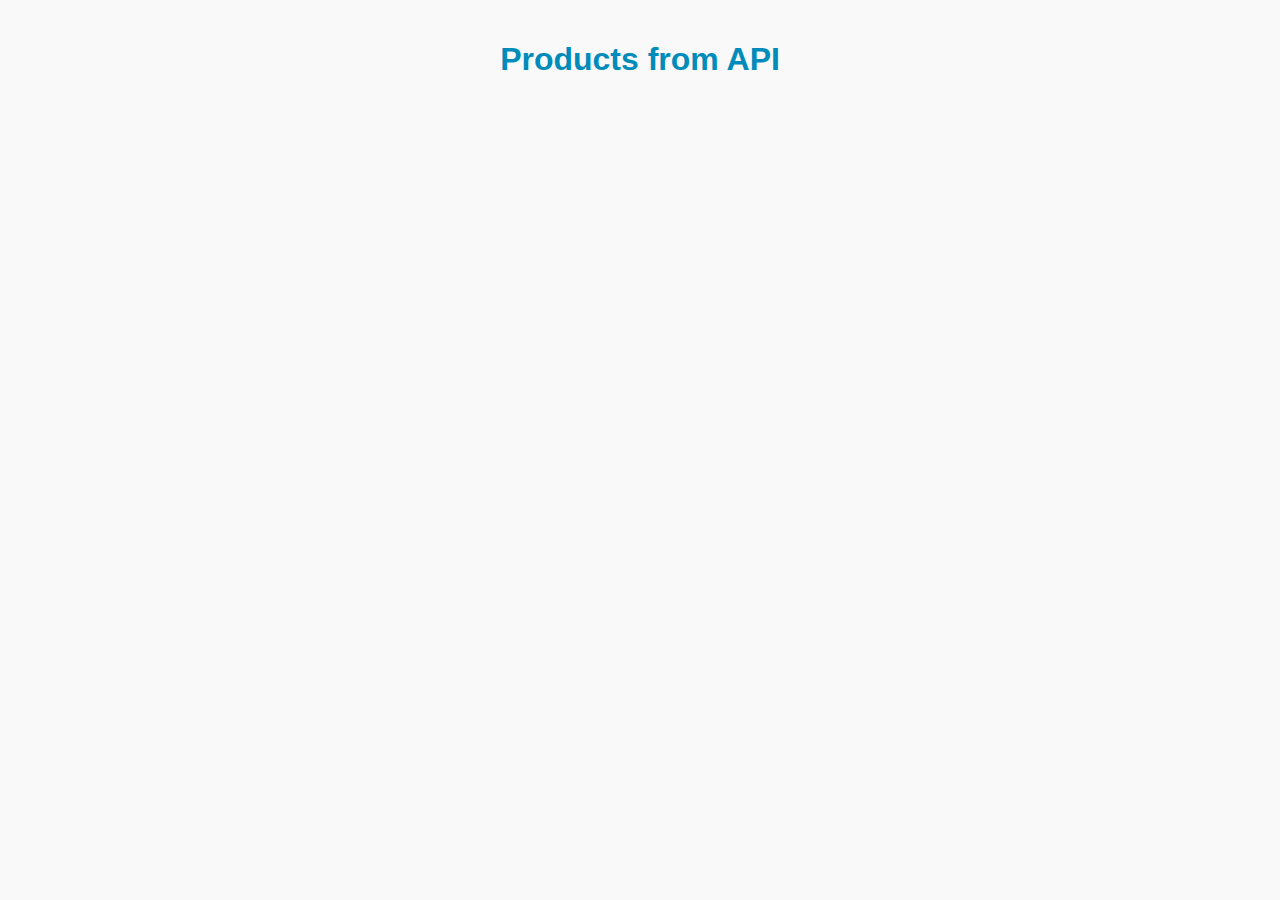
<file: Api.html>
<!DOCTYPE html>
<html lang="en">
<head>
    <meta charset="UTF-8">
    <meta name="viewport" content="width=device-width, initial-scale=1.0">
    <title>API - Products with Images</title>
    <style>
        body {
            font-family: Arial, sans-serif;
            margin: 0;
            padding: 20px;
            background-color: #f9f9f9; /* Light background */
            color: #333; /* Dark text */
        }
        
        h1 {
            text-align: center;
            color: #008cba; /* Header color */
            margin-bottom: 30px;
        }

        #output {
            display: flex;
            flex-wrap: wrap;
            justify-content: center; /* Center items */
            gap: 20px; /* Spacing between items */
        }

        .product {
            background-color: #fff; /* White background for product cards */
            border-radius: 10px; /* Rounded corners */
            box-shadow: 0 4px 8px rgba(0, 0, 0, 0.1); /* Subtle shadow */
            padding: 15px;
            width: 200px; /* Fixed width for product cards */
            text-align: center; /* Center text */
        }

        .product img {
            width: 100%; /* Full width image */
            height: auto; /* Maintain aspect ratio */
            border-radius: 8px; /* Rounded corners for images */
        }

        .price {
            margin-top: 10px; /* Margin for price */
            font-weight: bold; /* Bold text for price */
        }

        @media (max-width: 600px) {
            .product {
                width: 100%; /* Full width on smaller screens */
                max-width: 300px; /* Maximum width */
            }
        }
    </style>
</head>
<body>
    <h1>Products from API</h1>
    <div id="output"></div> <!-- This will display the products -->

    <script>
        // Function to fetch and display the products
        async function data() {
            const url = await fetch("https://dummyjson.com/products");
            let response = await url.json();
            let products = response.products;  // Get the products array from the response
            console.log(products);
            myfun(products);  // Call myfun with the products array
        }

        // Function to generate HTML content for products and insert into the DOM
        const myfun = (products) => {
            const output = products.map(product => {
                return `
                    <div class="product">
                        <img src="${product.images[0]}" alt="${product.title}" />
                        <p>${product.title}</p> <!-- Display the product title without a heading -->
                        <p class="price">$${product.price}</p>
                    </div>
                `;
            }).join('');  // Combine the array of HTML strings into a single string

            // Insert the HTML into the #output div
            document.getElementById("output").innerHTML = output;
        }

        // Call the data function to fetch and display products
        data();
    </script>
</body>
</html>
</file>
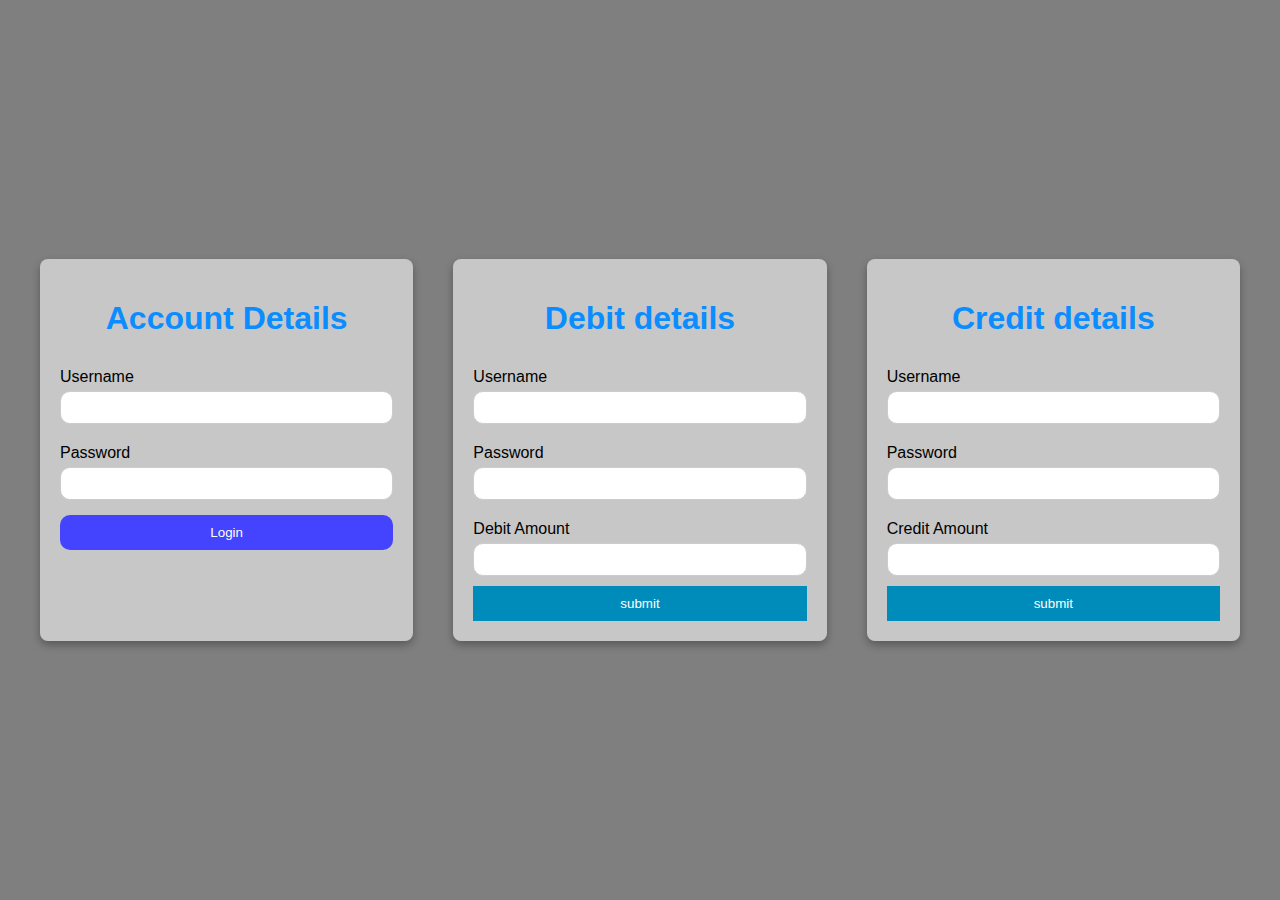
<file: bank dashboard.html>
<!DOCTYPE html>
<html lang="en">
<head>
  <meta charset="UTF-8">
  <meta name="viewport" content="width=device-width, initial-scale=1.0">
  <style>
    body {
      background-image: url('https://images.unsplash.com/photo-1601597111158-2fceff292cdc?q=80&w=1740&auto=format&fit=crop&ixlib=rb-4.0.3&ixid=M3wxMjA3fDB8MHxwaG90by1wYWdlfHx8fGVufDB8fHx8fA%3D%3D'); /* Replace with your image URL */
      background-size: cover;
      background-position: center;
      background-repeat: no-repeat;
      font-family: Arial, sans-serif;
      color: #585B56;
      margin: 0;
      padding: 0;
      height: 100vh;
      display: flex;
      align-items: center;
      justify-content: center;
    }

    /* Adding a semi-transparent overlay */
    .overlay {
      position: absolute;
      top: 0;
      left: 0;
      right: 0;
      bottom: 0;
      background-color: rgba(0, 0, 0, 0.5); /* Dark transparent overlay */
      z-index: -1;
    }

    .login-row {
      display: flex;
      justify-content: space-around;
      padding: 20px;
      width: 100%;
    }

    .login-container {
      margin: 20px ;
      background-color: rgba(217, 217, 217, 0.8); /* Semi-transparent background for form */
      border-radius: 8px;
      padding: 20px;
      width: 30%;
      box-shadow: 0px 4px 8px rgba(0, 0, 0, 0.3);
    }

    .login-container h1 {
      color: rgb(11, 141, 255);
      text-align: center;
    }

    .login-container form {
      display: flex;
      flex-direction: column;
    }

    .login-container label {
      margin-top: 10px;
      color: #000;
    }

    .login-container input {
      padding: 8px;
      margin-top: 5px;
      margin-bottom: 10px;
    }

    .login-container button {
      padding: 10px;
      background-color: #008cba;
      color: white;
      border: none;
      cursor: pointer;
    }

    .login-container button:hover {
      background-color: #005f87;
    }
    input[type="submit"] {
      padding: 10px;
      background-color: #008cba; /* Blue color */
      color: white;
      border: none;
      cursor: pointer;
    }

    input[type="submit"]:hover {
      background-color: #005f87; /* Darker blue on hover */
    }
    input[type="text"],
    input[type="password"] {
      padding: 8px;
      margin-top: 5px;
      margin-bottom: 10px;
      border-radius: 10px; /* Adjust the value for more/less rounded corners */
      border: 1px solid #ffffff; /* Optional: Add a border */
      width: 100%; /* Optional: Makes the input field take full width */
      box-sizing: border-box; /* Ensures padding doesn't affect width */
    }
    input[type="text"],
input[type="password"],
input[type="number"] {
  padding: 8px;
  margin-top: 5px;
  margin-bottom: 10px;
  border-radius: 10px; /* Adjust the value for more/less rounded corners */
  border: 1px solid #ccc;
  width: 100%; /* Optional: Makes the input field take full width */
  box-sizing: border-box;
}
input[type="submit"],
button[type="submit"] {
  padding: 10px;
  background-color: #4444ff; /* Blue color */
  color: white;
  border: none;
  cursor: pointer;
  border-radius: 10px; /* Rounded corners */
}

input[type="submit"]:hover,
button[type="submit"]:hover {
  background-color: #005f87; /* Darker blue on hover */
}


    
  </style>
</head>
<body>
  <!-- Overlay for semi-transparent background -->
  <div class="overlay"></div>
  <div class="login-row">
    <div class="login-container">
      <h1>Account Details</h1>
   <form action="">
        <label for="username1">Username</label>
        <input type="text" id="username1" name="Nitin" required>
        <label for="password1">Password</label>
        <input type="password" id="password1" name="1234" required>
        <input type="submit" id="submit1" value="Login">
   </form>
    </div>


    <div class="login-container">
      <h1>Debit details</h1>
      <form action="">
        <label for="username2">Username</label>
        <input type="text" id="username2" required>
        <label for="password2">Password</label>
        <input type="password" id="password2"  required>
        <label for="debitamount">Debit Amount</label>
        <input type="number" id="debitamount"  required>
        <button onclick="submit2()">submit</button>
      </form>
    </div>
    
 
    

    <div class="login-container">
      <h1>Credit details</h1>
    <form action="">
        <label for="username3">Username</label>
        <input type="text" id="username3" name="Nitin" required>
        <label for="password3">Password</label>
        <input type="password" id="password3" name="1234" required>
        <label for="creditamount">Credit Amount</label>
        <input type="number" id="creditamount" name="creditamount" required>
        <button  onclick="submit3()">submit</button>
      </form>
    </div>
  </div>




  
    <script>
      let bankbal=10000;
      document.getElementById('submit1').addEventListener('click', method1);
      function method1(){
        event.preventDefault();
        let a1 =  document.getElementById('username1').value;
        let a2 =  parseInt(document.getElementById('password1').value);
       if(a1 == 'Nitin' && a2 == '1234')
       {
        alert("Account Holder Name: " +a1 + "\nBank Balance: " +bankbal);
        document.getElementById("username1").value = "";
    document.getElementById("password1").value = "";
       }
else{
    alert("Invalid username or password or insufficient balance. Please try again.");
  }
}





function submit2() {
  event.preventDefault();
  let x = document.getElementById("username2").value;
  let y = document.getElementById("password2").value;
  let amount=parseFloat(document.getElementById("debitamount").value);
  const username = "Nitin";
  const password = "1234";

  if (x === username && y === password && bankbal >= amount) {
     bankbal = bankbal - amount;
    alert(" Your amount is: " + bankbal);
    document.getElementById("username2").value = "";
    document.getElementById("password2").value = "";
    document.getElementById("debitamount").value = "";
  } else {
    alert("Invalid username or password. Please try again.");
  }
}



function submit3() {
  event.preventDefault();
  let x = document.getElementById("username3").value;
  let y = document.getElementById("password3").value;
  let amount=parseFloat(document.getElementById("creditamount").value);
  const username = "Nitin";
  const password = "1234";

  if (x === username && y === password ) {
   
    bankbal=bankbal+amount;
    alert(" Your amount is: " + bankbal);
    document.getElementById("username3").value = "";
    document.getElementById("password3").value = "";
    document.getElementById("creditamount").value = "";
  } else {
    alert("Invalid username or password. Please try again.");
  }
} 
  
   </script>
</body>
</html>
</file>
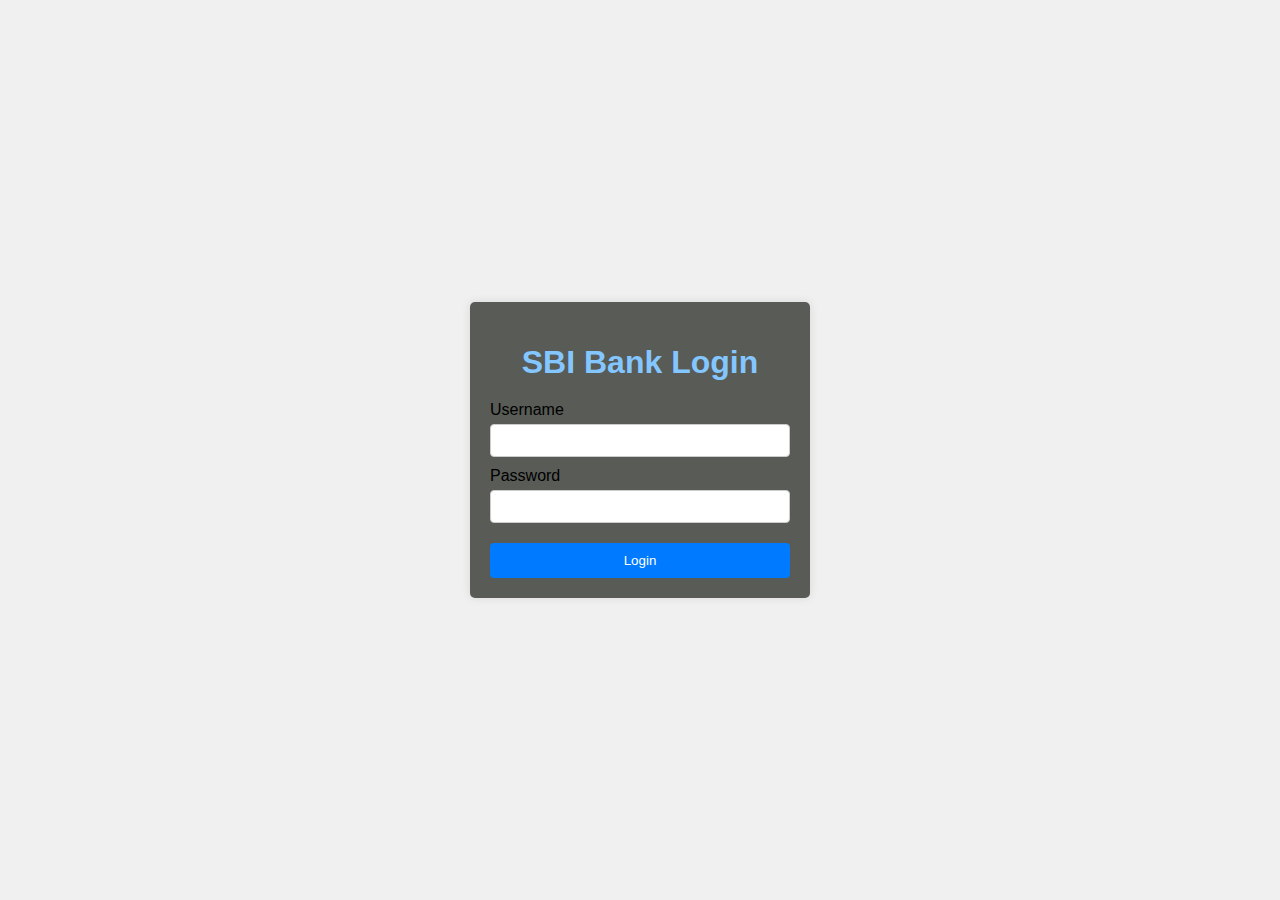
<file: index1.html>
<!DOCTYPE html>
<html lang="en">
<head>
  <meta charset="UTF-8">
  <meta name="viewport" content="width=device-width, initial-scale=1.0">
  <title>Bank Login</title>
  <link rel="stylesheet" href="style.css">
</head>
<body>
  <div class="login-container">
    <h1 style="color: rgb(132, 198, 255);">SBI Bank Login</h1>
    <form id="loginForm">
      <label for="username">Username</label>
      <input type="text" id="username" name="Nitin" required>
      <br>
      <label for="password">Password</label>
      <input type="password" id="password" name="1234" required>
      <br>
      <button type="submit">Login</button>
    </form>
  </div>
  <script>
    document.getElementById('loginForm').addEventListener('submit', function(event)
    {
      event.preventDefault();
      let username = document.getElementById('username').value;
      let password = document.getElementById('password').value;
      console.log(`Username: {username}`);
      console.log(`Password: {password}`);
      alert('Login successful!');

      if (username === 'Nitin' && password === '1234') {
        alert('Login successful!');
        // Redirect to the dashboard
        window.location.href = 'bank dashboard.html'; // Replace with actual dashboard URL
      } else {
        alert('Invalid credentials. Please try again.');
      }
    });
  </script>
</body>
</html>
</file>
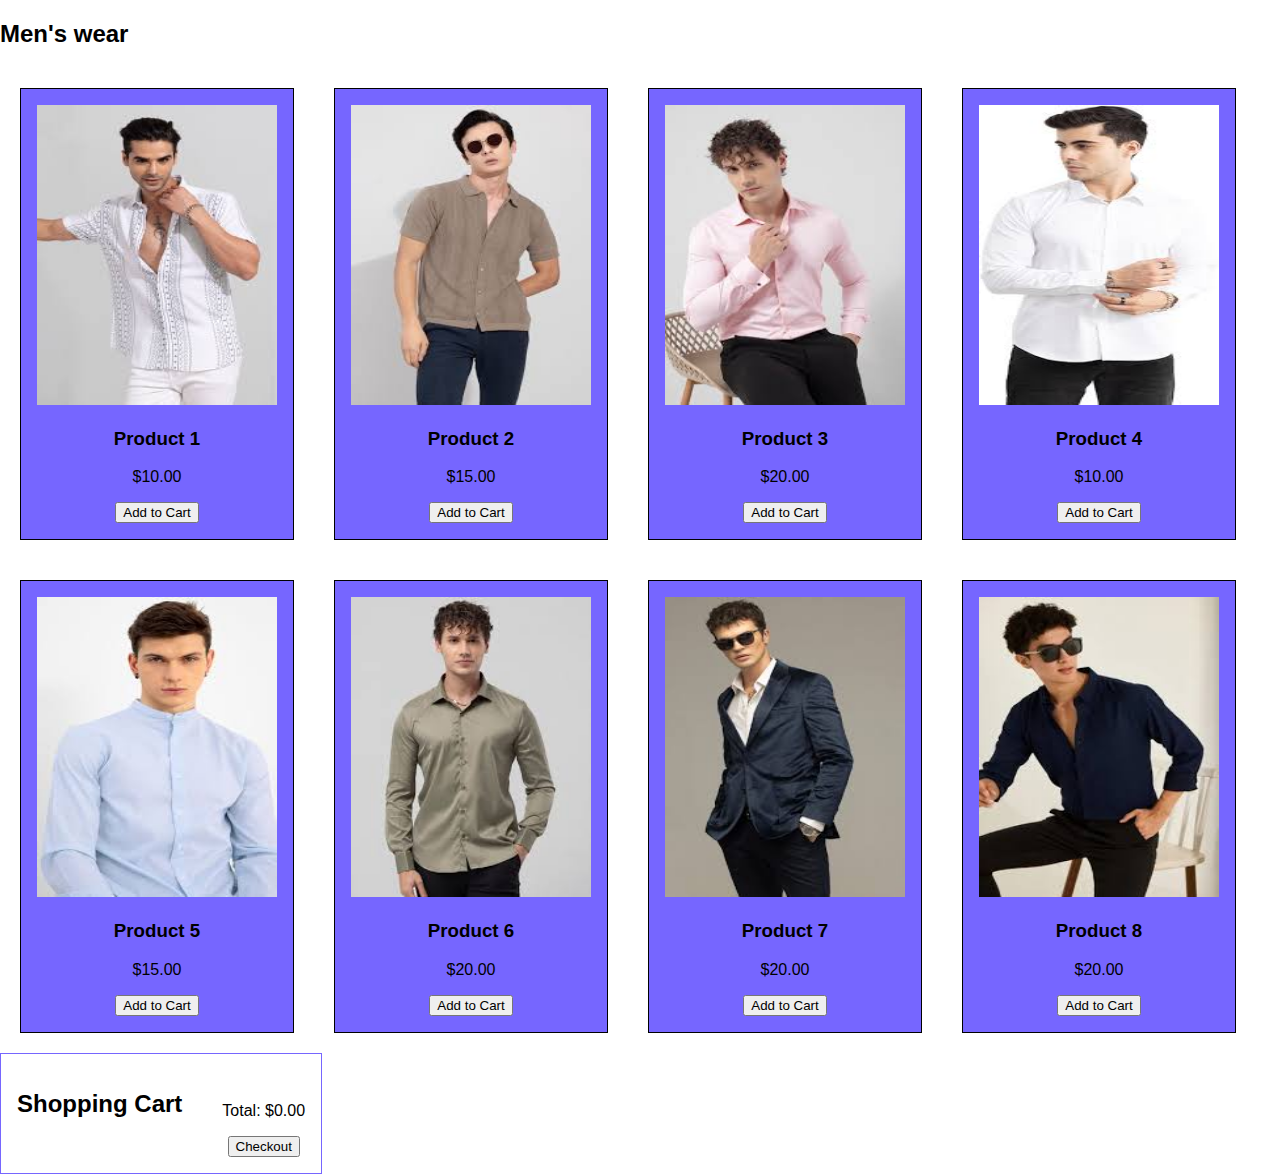
<file: Mens wear.html>
<!DOCTYPE html>
<html lang="en">
<head>
    <meta charset="UTF-8">
    <meta name="viewport" content="width=device-width, initial-scale=1.0">
    <title>My Shopping Website</title>
    <link rel="stylesheet" href="shopping1.css">
</head>
<body>
    <h2>Men's wear</h2>
</div>
    
    <!-- <div class="col-lg-4 col-md-6 col-sm-12 mb-4"> -->
    <div>
    <div class="product-list">
        <div class="product">
            <img src="[data-uri]">
            <h3>Product 1</h3>
            <p>$10.00</p>
            <button onclick="addToCart('Product 1', 10.00)">Add to Cart</button>
        </div>
        <div class="product">
            <img src="[data-uri]">
            <h3>Product 2</h3>
            <p>$15.00</p>
            <button onclick="addToCart('Product 2', 15.00)">Add to Cart</button>
        </div>
        <div class="product">
            <img src="[data-uri]">
            <h3>Product 3</h3>
            <p>$20.00</p>
            <button onclick="addToCart('Product 3', 20.00)">Add to Cart</button>
        </div>
        <div class="product">
            <img src="[data-uri]">
            <h3>Product 4</h3>
            <p>$10.00</p>
            <button onclick="addToCart('Product 4', 10.00)">Add to Cart</button>
        </div>
        <div class="product">
            <img src="[data-uri]">
            <h3>Product 5</h3>
            <p>$15.00</p>
            <button onclick="addToCart('Product 5', 15.00)">Add to Cart</button>
        </div>
        <div class="product">
            <img src="[data-uri]">
            <h3>Product 6</h3>
            <p>$20.00</p>
            <button onclick="addToCart('Product 6', 20.00)">Add to Cart</button>
        </div>
        <div class="product">
            <img src="[data-uri]">
            <h3>Product 7</h3>
            <p>$20.00</p>
            <button onclick="addToCart('Product 7', 20.00)">Add to Cart</button>
        </div>
    <div class="product">
        <img src="[data-uri]">
        <h3>Product 8</h3>
        <p>$20.00</p>
        <button onclick="addToCart('Product 8', 20.00)">Add to Cart</button>
</div>
    </div>
    
    
    
</div>
<div class="cart-list">
    <section class="cart">
        <h2>Shopping Cart</h2>
        <div class="cart-list">
            <ul id="cart-items">
                
            </ul>
        </div>
        <div class="cart-total">
            <p>Total: $<span id="cart-total">0.00</span></p>
            <button onclick="checkout()">Checkout</button>
        </div>
    
        </div>


<script>
let cart = [];

function addToCart(productName, productPrice) {
const product = {
name: productName,
price: productPrice
};

cart.push(product);
updateCart();
}

function updateCart() {
const cartItems = document.getElementById('cart-items');
const cartTotal = document.getElementById('cart-total');
cartItems.innerHTML = '';

let total = 0;
cart.forEach((product, index) => {
const li = document.createElement('li');
li.className = 'cart-item';
li.innerHTML = `
    ${product.name} - $${product.price.toFixed(2)}
    <button onclick="removeFromCart(${index})">Remove</button>
`;
cartItems.appendChild(li);
total += product.price;
});

cartTotal.innerText = total.toFixed(2);
}

function removeFromCart(index) {
cart.splice(index, 1);
updateCart();
}

function checkout() {
if (cart.length === 0) {
alert('Your cart is empty!');
return;
}

alert('Thank you for your purchase!');
cart = [];
updateCart();
}

</script>
</file>
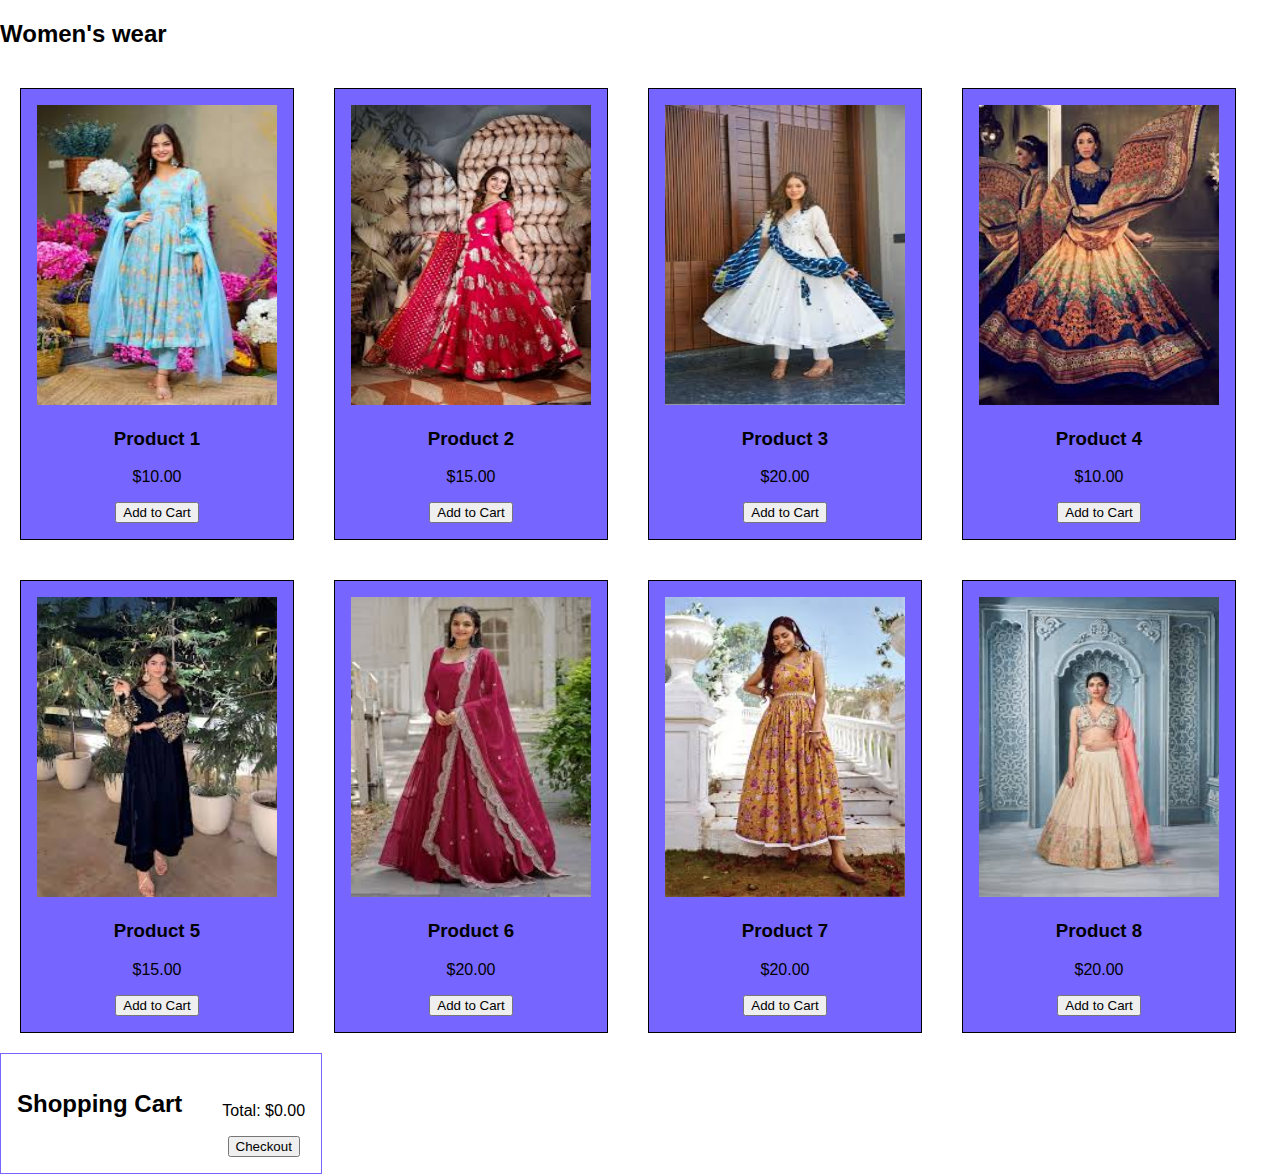
<file: womens wear.html>
<!DOCTYPE html>
<html lang="en">
<head>
    <meta charset="UTF-8">
    <meta name="viewport" content="width=device-width, initial-scale=1.0">
    <title>My Shopping Website</title>
    <link rel="stylesheet" href="shopping1.css">
</head>
<body>
    <h2>Women's wear</h2>
</div>
    
    <!-- <div class="col-lg-4 col-md-6 col-sm-12 mb-4"> -->
    <div>
    <div class="product-list">
        <div class="product">
            <img src="[data-uri]">
            <h3>Product 1</h3>
            <p>$10.00</p>
            <button onclick="addToCart('Product 1', 10.00)">Add to Cart</button>
        </div>
        <div class="product">
            <img src="[data-uri]">
            <h3>Product 2</h3>
            <p>$15.00</p>
            <button onclick="addToCart('Product 2', 15.00)">Add to Cart</button>
        </div>
        <div class="product">
            <img src="[data-uri]">
            <h3>Product 3</h3>
            <p>$20.00</p>
            <button onclick="addToCart('Product 3', 20.00)">Add to Cart</button>
        </div>
        <div class="product">
            <img src="[data-uri]">
            <h3>Product 4</h3>
            <p>$10.00</p>
            <button onclick="addToCart('Product 4', 10.00)">Add to Cart</button>
        </div>
        <div class="product">
            <img src="[data-uri]">
            <h3>Product 5</h3>
            <p>$15.00</p>
            <button onclick="addToCart('Product 5', 15.00)">Add to Cart</button>
        </div>
        <div class="product">
            <img src="[data-uri]">
            <h3>Product 6</h3>
            <p>$20.00</p>
            <button onclick="addToCart('Product 6', 20.00)">Add to Cart</button>
        </div>
        <div class="product">
            <img src="[data-uri]">
            <h3>Product 7</h3>
            <p>$20.00</p>
            <button onclick="addToCart('Product 7', 20.00)">Add to Cart</button>
        </div>
    <div class="product">
        <img src="[data-uri]">
        <h3>Product 8</h3>
        <p>$20.00</p>
        <button onclick="addToCart('Product ', 20.00)">Add to Cart</button>
</div>
    </div>
    
    
    
</div>
<div class="cart-list">
    <section class="cart">
        <h2>Shopping Cart</h2>
        <div class="cart-list">
            <ul id="cart-items">
                
            </ul>
        </div>
        <div class="cart-total">
            <p>Total: $<span id="cart-total">0.00</span></p>
            <button onclick="checkout()">Checkout</button>
        </div>
    
        </div>


<script>
let cart = [];

function addToCart(productName, productPrice) {
const product = {
name: productName,
price: productPrice
};

cart.push(product);
updateCart();
}

function updateCart() {
const cartItems = document.getElementById('cart-items');
const cartTotal = document.getElementById('cart-total');
cartItems.innerHTML = '';

let total = 0;
cart.forEach((product, index) => {
const li = document.createElement('li');
li.className = 'cart-item';
li.innerHTML = `
    ${product.name} - $${product.price.toFixed(2)}
    <button onclick="removeFromCart(${index})">Remove</button>
`;
cartItems.appendChild(li);
total += product.price;
});

cartTotal.innerText = total.toFixed(2);
}

function removeFromCart(index) {
cart.splice(index, 1);
updateCart();
}

function checkout() {
if (cart.length === 0) {
alert('Your cart is empty!');
return;
}

alert('Thank you for your purchase!');
cart = [];
updateCart();
}

</script>
</file>
<file: style.css>
body {
    font-family: Arial, sans-serif;
    display: flex;
    justify-content: center;
    align-items: center;
    height: 100vh;
    margin: 0;
    background-color: #f0f0f0;
    background-image: url("https://images.unsplash.com/photo-1487017159836-4e23ece2e4cf?q=80&w=1742&auto=format&fit=crop&ixlib=rb-4.0.3&ixid=M3wxMjA3fDB8MHxwaG90by1wYWdlfHx8fGVufDB8fHx8fA%3D%3D");
  }
  .login-container {
    background-color: #585B56;
    padding: 20px;
    border-radius: 5px;
    box-shadow: 0 0 10px rgba(0, 0, 0, 0.1);
    width: 300px;
    text-align: center;
  }
  h1 {
    margin-bottom: 20px;
  }
  label {
    display: block;
    margin-top: 10px;
    text-align: left;
  }
  input {
    width: 100%;
    padding: 8px;
    margin-top: 5px;
    border: 1px solid #ccc;
    border-radius: 4px;
    box-sizing: border-box;
  }

  button {
    margin-top: 20px;
    padding: 10px;
    width: 100%;
    background-color: #007bff;
    color: white;
    border: none;
    border-radius: 4px;
    cursor: pointer;
  }
  button:hover {
    background-color: #0056b3;
  }
 main{
  width: 100%;
 }
</file>
<file: shopping1.css>
body {
    font-family: Arial, sans-serif;
    margin: 0;
    padding: 0;
}

header {
    background-color: #7666ff;
    color: white;
    padding: 1em 0;
    text-align: center;
}

nav ul {
    list-style-type: none;
    padding: 0;
}

nav ul li {
    display: inline;
    margin: 0 1em;
}

nav ul li a {
    color: white;
    text-decoration: none;
}



 .cart {
    display: flex;
    flex-wrap: wrap;
    border: 1px solid #7666ff;
    padding: 1em;
    width: fit-content;

}

.product-list, .cart-list {
    display: flex;
    flex-wrap: wrap;
}

.product, .cart-item {
    background-color: #7666ff;
    border: 1px solid #000000;
    margin: 20px;
    padding: 1em;
    text-align: center;
}

.cart-total {
    margin-top: 1em;
    text-align: center;
}
img{
    height: 300px;
    width: 240px;
}
</file>
